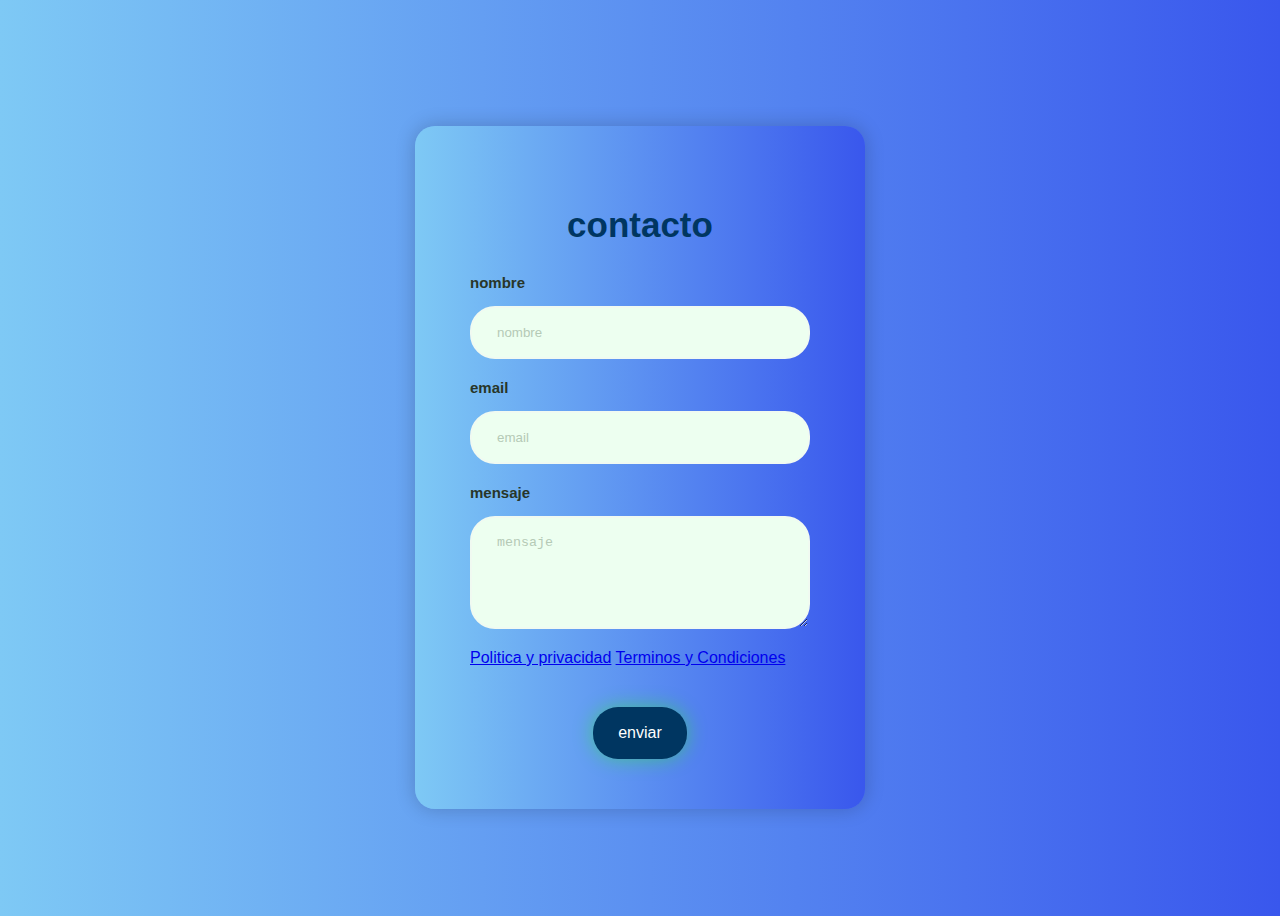
<file: proyecto talentoTech/contactos.html>
<!DOCTYPE html>
<html lang="en">
<head>
    <meta charset="UTF-8">
    <meta name="viewport" content="width=device-width, initial-scale=1.0">
   <link rel="stylesheet" href="ContactosStyle.css">
    <title>Document</title>
</head>
<body>
<section class="contact">
    <div class="contact-main">
        <div class="contact-main">
        <h3></h3>
        </div>
     <form action="https://formspree.io/f/mbljgobj" method="post">
        <h2>contacto</h2>
        <div class="input-group">
            <label for="name" >nombre</label>
            <input type="text" name="name" id="name" placeholder="nombre">
       
            <label for="email">email</label>
            <input type="email" name="email" id="email" placeholder="email" >

            <label for="message">mensaje</label>
            <textarea name="message" id="message" cols="30" rows="5" placeholder="mensaje"></textarea>
          
            <div class="form-txt">
              <a href="#">Politica y privacidad</a>
              <a href="#">Terminos y Condiciones</a>
            </div>
        </div>
        <input class="btn" type="submit" value="enviar">   

    </form>   
     



    </div>

</section>
</body>
</html>
</file>
<file: proyecto talentoTech/ContactosStyle.css>
body{
    font-family: Arial, Helvetica, sans-serif;
    min-height: 100vh;
    display: flex;
    align-items: center;
    justify-content: center;
    background: linear-gradient(to right, #7ec9f5 0%,#3957ed 100%);
}
form{
    background: linear-gradient(to right, #7ec9f5 0%,#3957ed 100%);
    padding: 50px 55px;
    box-shadow: 0 0 20px rgba(0, 0, 0, 0.2);
    border-radius: 20px;
    text-align: center;
    width: 340px;
}
.input-group{
    display: flex;
    flex-direction: column;
    text-align: left;
}
h2{
    color: #003661;
    font-size: 35px;

}
label{
    color: #283629;
    font-size: 15px;
    font-weight: 600;
    margin-bottom: 15px;

}

input,textarea{
    padding: 17px 25px;
    border-radius: 25px;
    margin-bottom: 20px;
    background-color: #EDFFF0;
    border: 2px solid #F0FAF1;
    color: #283629;
    outline: none;
}

input::placeholder,textarea::placeholder{
    color: #b5cab6;
}
.form-text{
  margin-bottom: 30px;
  display: flex;
  justify-content: space-between;
  text-align: center;
}
.form-text a{
    color: #76b28e;
    font-size: 14px;
    font-weight: 600;
    text-decoration: none;

}

.btn{
    margin-top: 40px;
    margin-bottom: 0;
    font-size: 16px;
    color:#FFFFFF;
    border: 0;
    border-radius: 25px;
    background-color: #003661;;
    box-shadow: 0 0  20px rgba(25, 254, 0, 0.4);
    cursor: pointer;
}
.btn:hover{
    background-color: #50e04b;
}
@media(max-width:700px){
    body{
        padding: 5px;
    }
    form{
    padding: 10px;
    width: 100%;
    }
    input{
        padding: 5px;
    }
}
@media(max-width:991px){
    body{
        padding: 30px;
    }
    form{
        padding-left: 50px 30px;
        width: 100%;
    }
    input{
        padding: 15px;
    }
}
</file>
